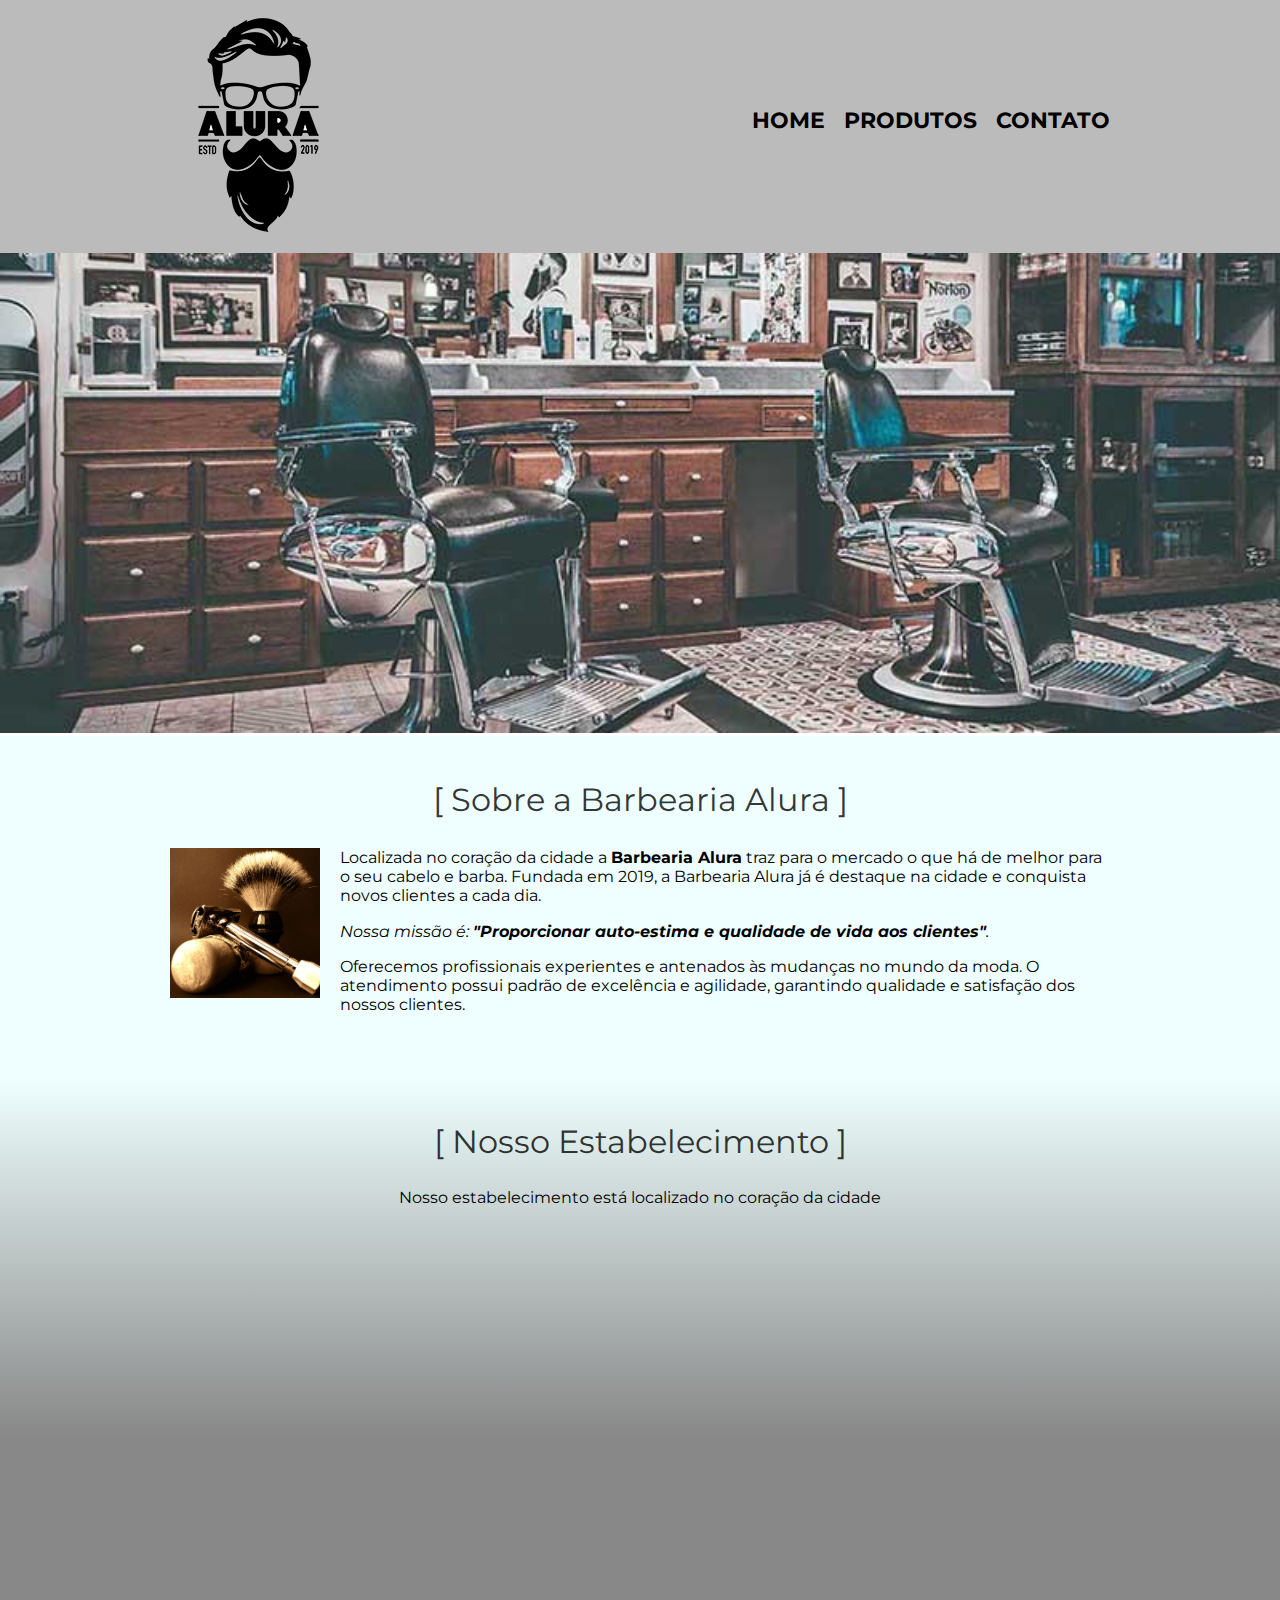
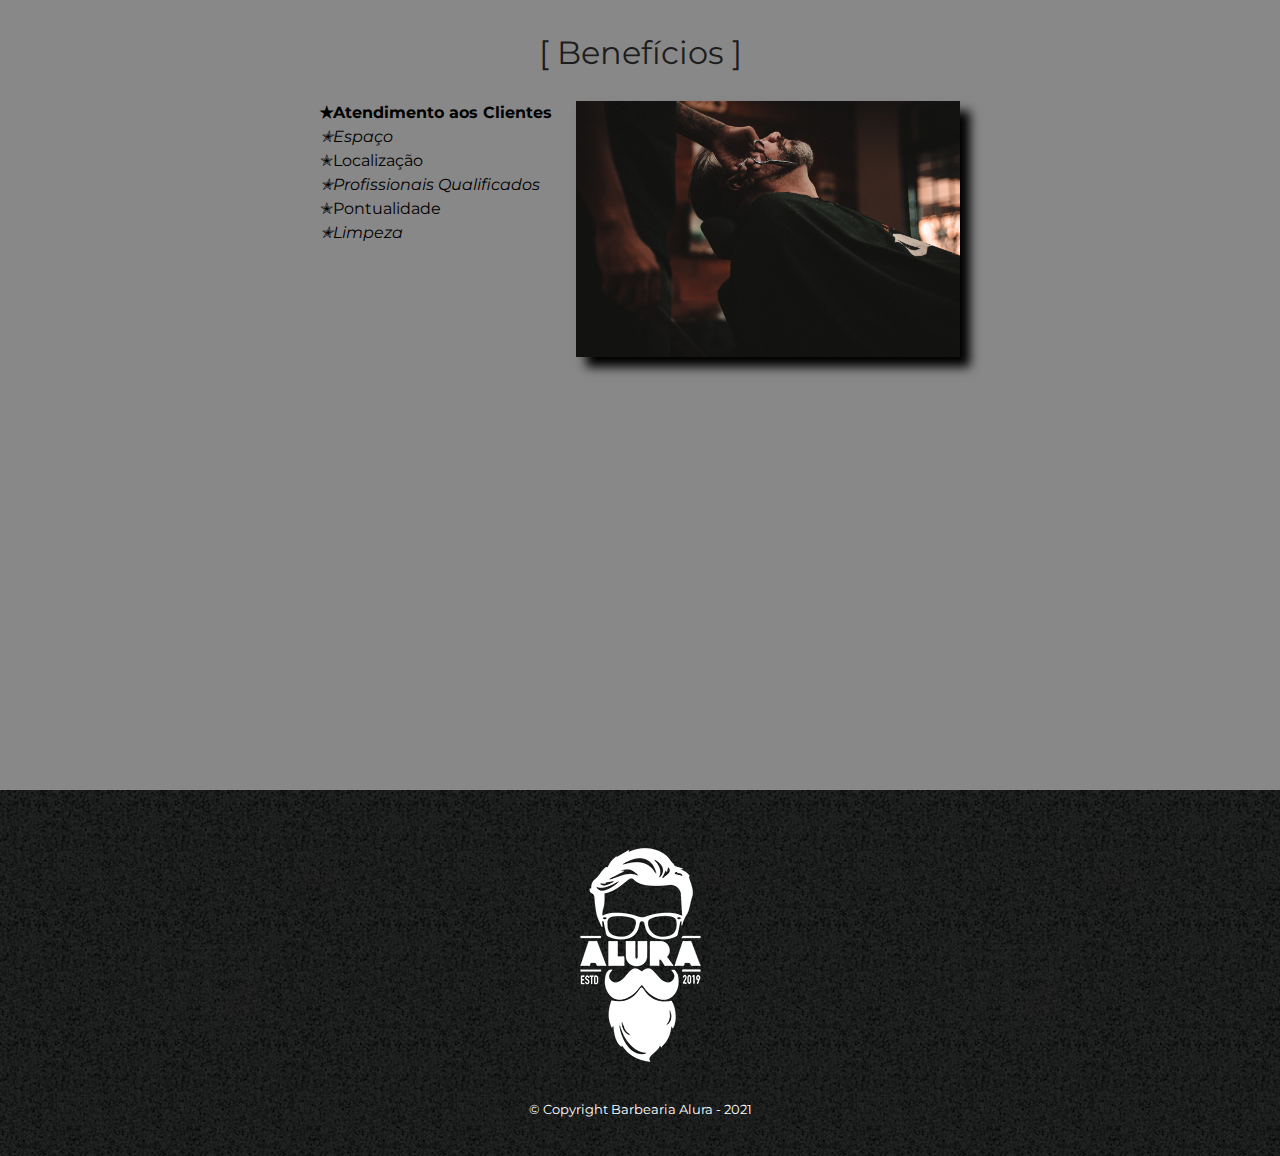
<file: index.html>
<!DOCTYPE html>
<html lang="pt-br">
	<head>
		<meta charset="UTF-8">
		<meta name="viewport" content="width=device-width">
		<title>Barbearia Alura</title>	
		<link rel="stylesheet" href="reset.css">
		<link rel="stylesheet" href="style.css">

		<link href="https://fonts.googleapis.com/css?family=Montserrat&display=swap" rel="stylesheet">
		
	</head>
	
	<body>

	<header>
		<div class="container">
			<h1><img src="img/logo.png"></h1>

			<nav>
				<ul>
					<li><a href="index.html">Home</a></li>
					<li><a href="produtos.html">Produtos</a></li>
					<li><a href="contato.html">Contato</a></li>
				</ul>
			</nav>
		</div>
	</header>

		<img class="banner" src="img/banner.jpg">

	<main>
		<section class="principal">
			<div class="conteudo-principal">
                <h2 class="titulo-principal">Sobre a Barbearia Alura</h2>

                <img src="img/utensilios.jpg" class="utensilios" alt="Utensilios de Barbearia">

                <p>Localizada no coração da cidade a <strong>Barbearia Alura</strong> traz para o mercado o que há de melhor para o seu cabelo e barba. Fundada em 2019, a Barbearia Alura já é destaque na cidade e conquista novos clientes a cada dia.</p>

                <p id="missao"><em>Nossa missão é: <strong>"Proporcionar auto-estima e qualidade de vida aos clientes"</strong>.</em></p>

                <p>Oferecemos profissionais experientes e antenados às mudanças no mundo da moda. O atendimento possui padrão de excelência e agilidade, garantindo qualidade e satisfação dos nossos clientes.</p>
            </div>
		</section>

		<section class="mapa">
			<div class="mapa-conteudo">
				<h3 class="titulo-principal"> Nosso Estabelecimento</h3>	
				<p>Nosso estabelecimento está localizado no coração da cidade</p>
				<div class="mapa-principal">
					<iframe src="https://www.google.com/maps/embed?pb=!1m14!1m8!1m3!1d15096.47131459338!2d-48.262867!3d-18.926178!3m2!1i1024!2i768!4f13.1!3m3!1m2!1s0x0%3A0x0!2zMTjCsDU1JzM0LjIiUyA0OMKwMTUnNDYuMyJX!5e0!3m2!1spt-BR!2sus!4v1610226730688!5m2!1spt-BR!2sus" width="100%" height="300" frameborder="0" style="border:0;" allowfullscreen="" aria-hidden="false" tabindex="0"></iframe>
				</div>
			</div>
		</section>

		<section class="beneficios">
            <h3 class="titulo-principal">Benefícios</h3>

            <div class="conteudo-beneficios">
	            <ul class="lista-beneficios">
	                <li class="itens">Atendimento aos Clientes</li>
	                <li class="itens">Espaço</li>
	                <li class="itens">Localização</li>
	                <li class="itens">Profissionais Qualificados</li>
	                <li class="itens">Pontualidade</li>
	                <li class="itens">Limpeza</li>
	            </ul><img src="img/beneficios.jpg" class="imagem-beneficios">
        	</div>

            <div class="video">
   				<iframe width="100%" height="315" src="https://www.youtube.com/embed/wcVVXUV0YUY" frameborder="0" allow="accelerometer; autoplay; encrypted-media; gyroscope; picture-in-picture" allowfullscreen></iframe>
   			</div>

        </section>

    </main>
	<footer>
		<img src="img/logo-branco.png">
		<p class="copyright">&copy; Copyright Barbearia Alura - 2021</p>
	</footer>

	</body>
</html>
</file>
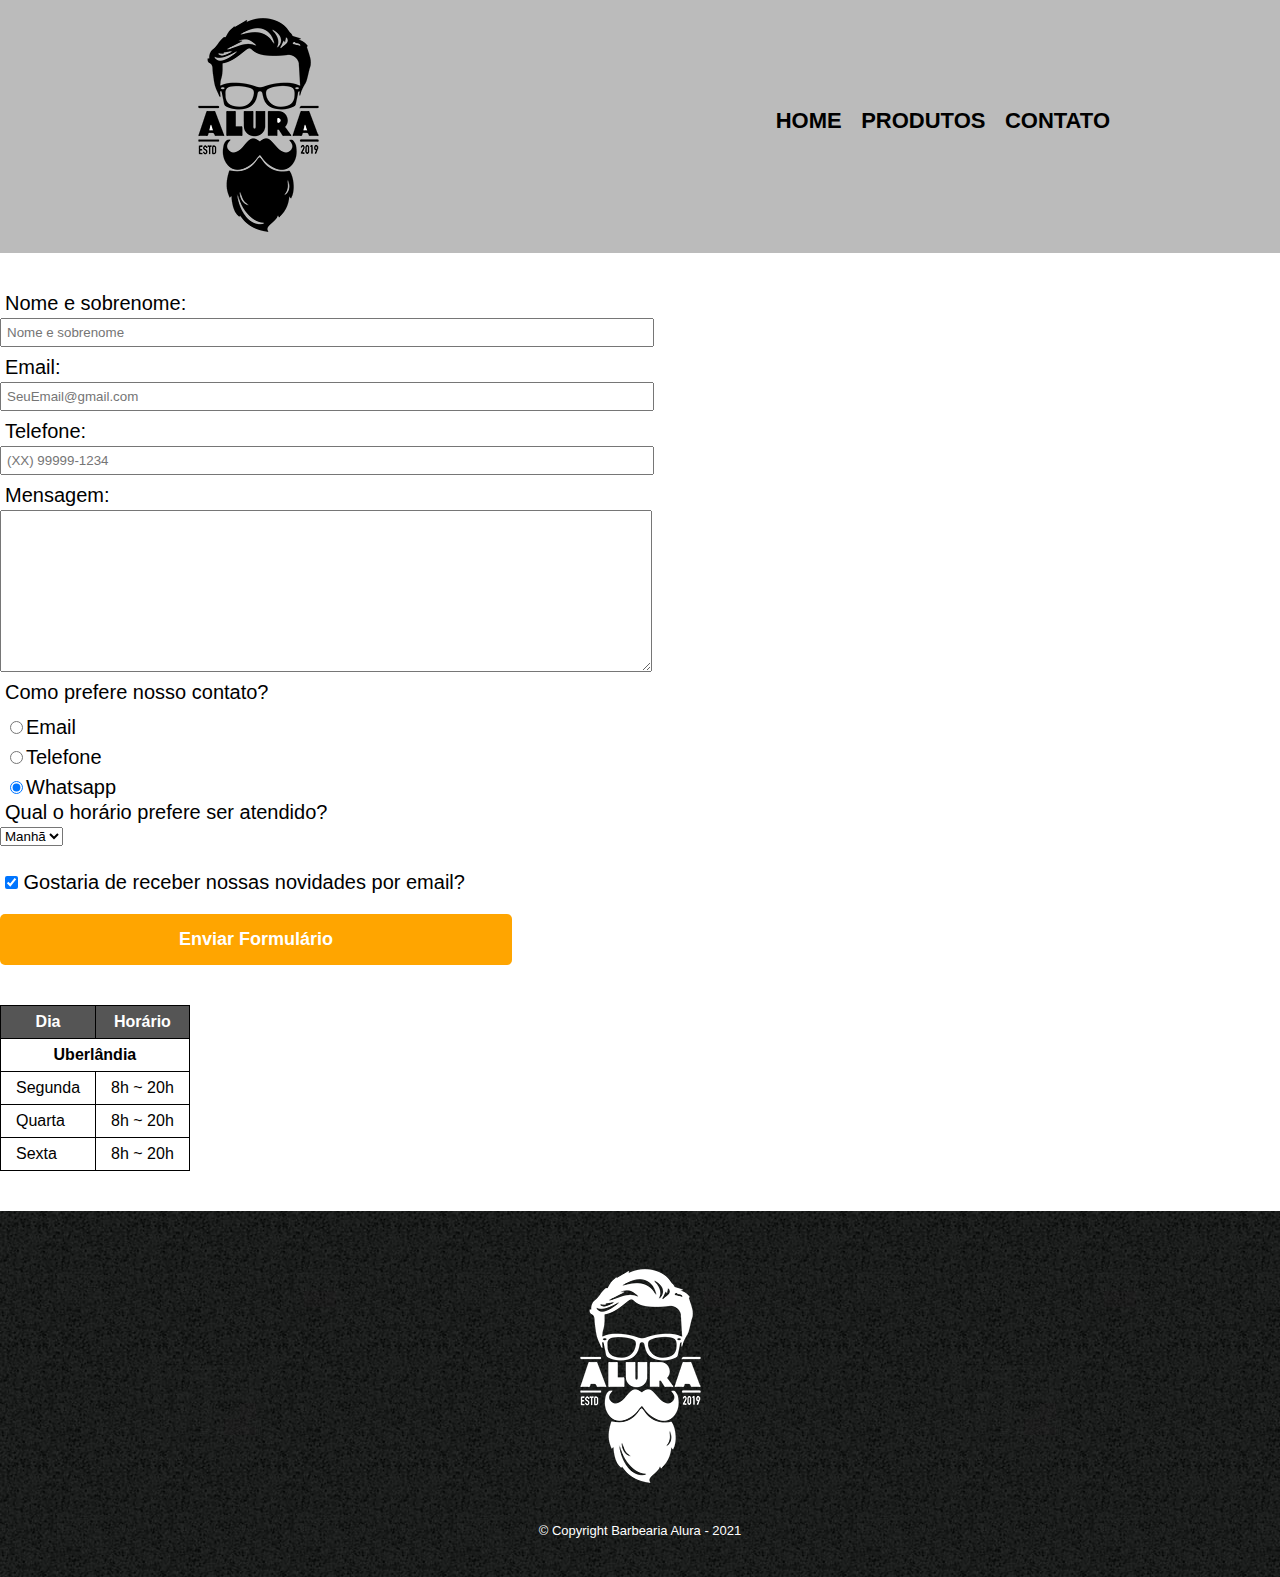
<file: contato.html>
<!DOCTYPE html>
<html>
<head>
	<meta charset="UTF-8">
	<meta name="viewport" content="width=device-width">
	<title>Contato</title>
	<link rel="stylesheet" href="reset.css">
	<link rel="stylesheet" href="style.css">
</head>
<body>
	<header>
		<div class="container">
			<h1><img src="img/logo.png" alt="Logo da Barbearia Alura"></h1>

			<nav>
				<ul>
					<li><a href="index.html">Home</a></li>
					<li><a href="produtos.html">Produtos</a></li>
					<li><a href=#>Contato</a></li>
				</ul>
			</nav>
		</div>
	</header>

	<main>
		<form>
			<label for="nomesobrenome">Nome e sobrenome:</label>
			<input type="text" id="nomesobrenome" class="input-padrao" placeholder="Nome e sobrenome" required>

			<label for="email">Email:</label>
			<input type="email" id="email" class="input-padrao" placeholder="SeuEmail@gmail.com" required>

			<label for="telefone">Telefone:</label>
			<input type="tel" id="telefone" class="input-padrao" placeholder="(XX) 99999-1234" required>

			<label for="mensagem">Mensagem:</label>
			<textarea cols="30" rows="10" id="mensagem" class="input-padrao" required></textarea>

			<fieldset>
				<legend>Como prefere nosso contato?</legend>
				<label for="select-email"><input type="radio" name="contato" value="select-email">Email</label>
				

				<label for="select-telefone"><input type="radio" name="contato" value="select-telefone">Telefone</label>
				

				<label for="select-zap"><input type="radio" name="contato" value="select-zap" checked>Whatsapp</label>
				
			</fieldset>

			<fieldset>
				<legend>Qual o horário prefere ser atendido?</legend>
				<select>
					<option>Manhã</option>
					<option>Tarde</option>
					<option>Noite</option>
				</select>
			</fieldset>

			<label><input type="checkbox" class="checkbox" checked> Gostaria de receber nossas novidades por email?</label>

			<input type="submit" value="Enviar Formulário" class="enviar">
		</form>

		<table>
			<thead>
				<tr>
					<th>Dia</th>
					<th>Horário</th>
				</tr>
			</thead>
			<tbody>
				<tr>
					<td colspan="2" class="uberlandia">Uberlândia</td>
				</tr>
				<tr>
					<td>Segunda</td>
					<td>8h ~ 20h</td>
				</tr>
				<tr>
					<td>Quarta</td>
					<td>8h ~ 20h</td>
				</tr>
				<tr>
					<td>Sexta</td>
					<td>8h ~ 20h</td>
				</tr>
			</tbody>
		</table>

	</main>

	<footer>
		<img src="img/logo-branco.png" alt="Logo da Barbearia Alura">
		<p class="copyright">&copy; Copyright Barbearia Alura - 2021</p>
	</footer>
</body>
</html>
</file>
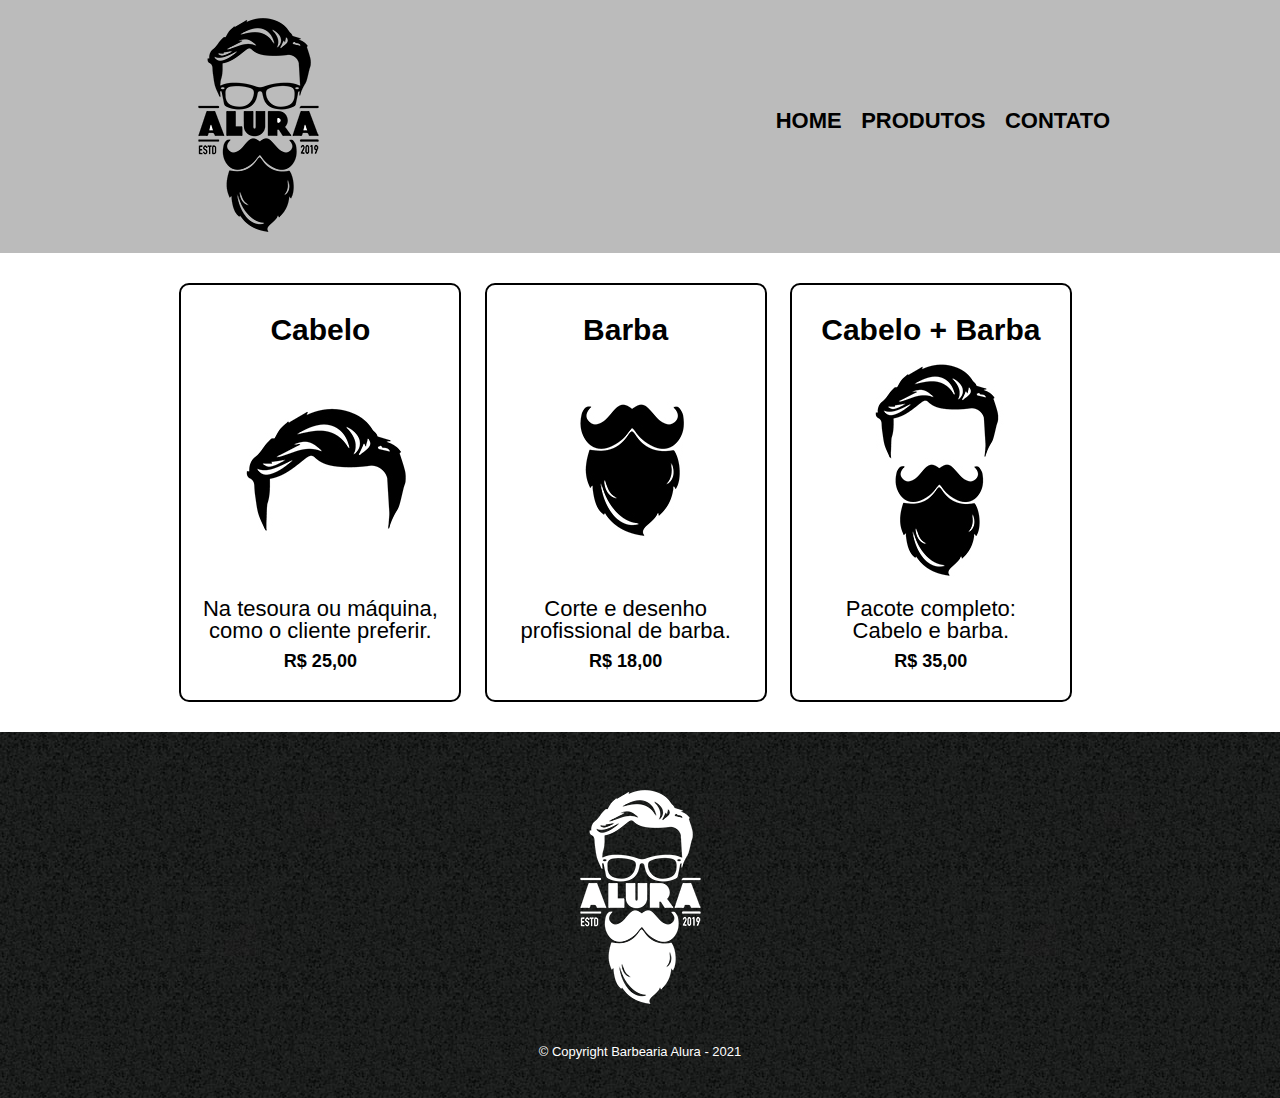
<file: produtos.html>
<!DOCTYPE html>
<html>
<head>
	<meta charset="UTF-8">
	<meta name="viewport" content="width=device-width">
	<title>Produtos</title>
	<link rel="stylesheet" href="reset.css">
	<link rel="stylesheet" href="style.css">
</head>
<body>
	<header>
		<div class="container">
			<h1><img src="img/logo.png"></h1>

			<nav>
				<ul>
					<li><a href="index.html">Home</a></li>
					<li><a href="produtos.html">Produtos</a></li>
					<li><a href="contato.html">Contato</a></li>
				</ul>
			</nav>
		</div>
	</header>

	<main>
		<ul class="produtos">
			<li>
				<h2>Cabelo</h2>
				<img src="img/cabelo.jpg">
				<p class="produto-desc">Na tesoura ou máquina, como o cliente preferir.</p>
				<p class="produto-preco">R$ 25,00</p>
			</li>
			<li>
				<h2>Barba</h2>
				<img src="img/barba.jpg">
				<p class="produto-desc">Corte e desenho profissional de barba.</p>
				<p class="produto-preco">R$ 18,00</p>
			</li>
			<li>
				<h2>Cabelo + Barba</h2>
				<img src="img/cabelo+barba.jpg">
				<p class="produto-desc">Pacote completo: Cabelo e barba.</p>
				<p class="produto-preco">R$ 35,00</p>
			</li>
		</ul>
	</main>

	<footer>
		<img src="img/logo-branco.png">
		<p class="copyright">&copy; Copyright Barbearia Alura - 2021</p>
	</footer>
</body>
</html>
</file>
<file: style.css>
body{
	font-family: 'Montserrat', sans-serif;
}

header{
	background: #BBBBBB;
}

.container{
	position: relative;
	width: 940px;
	margin: 0 auto;
}

nav{
	position: absolute;
	top:110px;
	right: 0;

}

nav li{
	display: inline;
	margin: 0 0 0 15px;
}

nav a{
	text-transform: uppercase;
	color: #000000;
	font-weight: bold;
	font-size: 22px;
	text-decoration: none;
}

nav a:hover{
	color: #C78C19;
	text-decoration: underline;
}

main{
	
}

.produtos{
	width: 940px;
	margin: 0 auto;
	padding: 30px 0;
}

.produtos li {
	display: inline-block;
	text-align: center;
	vertical-align: top;
	width: 30%;
	margin: 0 1%;
	padding: 30px 20px;
	box-sizing: border-box;
	border: 2px solid #000000;
	border-radius: 10px;
}

.produtos li:hover{
	border-color: #C78C19;
}

.produtos li:hover h2{
	font-size: 35px;
}

.produtos li:active{
	border-color: green;
}


.produtos h2{
	font-size: 30px;
	font-weight: bold;
}

.produto-desc{
	font-size: 22px;

}
.produto-preco{
	font-size: 18px;
	font-weight: bold;
	margin-top: 10px;
}

footer {
	text-align: center;
	background: url("img/bg.jpg");
	padding: 40px 0;
}

.copyright{
	color: #FFFFFF;
	font-size: 13px;
	margin-top: 20px;
}

form{
	margin: 40px 0;
}

form label, form legend {
	display: block;
	font-size: 20px;
	margin: 10px 10px 5px 5px;
}

.input-padrao {
	display: block;
	margin:0 0 10px 0;
	padding: 5px 5px;
	width: 50%;
}

.checkbox{
	margin: 20px 0;
}

.enviar{
	width: 40%;
	padding: 15px 0;
	background: orange;
	color: white;
	font-weight: bold;
	font-size: 18px;
	border:none;
	border-radius: 5px;
	transition: 1s background;
	transition: 2s transform;
	cursor: pointer;
}

.enviar:hover{
	background: darkorange;
	transform: scale(1.2);
}

table{
	margin: 20px 0 40px
}

thead{
	background: #555555;
	color: white;
	font-weight: bold;
}

td,th{
	border: 1px solid #000000;
	padding: 8px 15px;
}

.uberlandia{
	text-align: center;
	font-weight: bold;
}

/*CSS do INDEX*/

.banner{
	width: 100%;
}

.principal{
	/*background quase branco*/
	background: #EFFFFF;
}

.conteudo-principal{
	width: 940px;
	margin: 0 auto;
	padding: 3em 0;
}

.titulo-principal{
text-align: center;
font-size: 2em;
margin: 0 0 1em 0;
clear: left;
/*aplicando opacidade na cor do texto (usa-se a especificação de cor RGBA (RGB Alfa)*/
/*rgba(0,0,0) - cor texto preta; rgba(0,0,0,0.8) - cor do texto preta com opacidade de 0.8*/
color:rgba(0,0,0,0.8);
}

.titulo-principal:first-letter{
	font-weight: bold;
}

.titulo-principal:before{
	content: "[ ";
}

.titulo-principal:after{
	content: " ]";
}
.principal p{
	margin: 0 0 1em 0;
	line-height: 1.2;
}

.principal strong{
	font-weight: bold;
}

.principal em{
	font-style: italic;
}

.mapa-principal{
	width: 940px;
	margin: 0 auto;
}

.utensilios{
	width: 150px;
	float: left;
	margin: 0 20px 20px 0;
}

.mapa{
	/*background gradiente unindo as duas cores entre prncipal e beneficios (com o cinza ocupando 70%)*/
	background: linear-gradient(#EFFFFF,#888888 70%);

	/*background gradiente pode unir qtas cores quiser. O grau inicial define a inclinação. Neste exemplo, a cor vermelha ocupa 50% do gradiente.
	background: linear-gradient(90deg,red 50%,blue,green);*/
}

.mapa-conteudo{
	width: 940px;
	margin: 0 auto;
	padding: 3em 0;
}

.mapa p{
	padding: 0 0 2em 0;
	text-align: center;
}

.beneficios{
	padding: 3em 0;
	/*backgroun cinza*/
	background: #888888
}

.conteudo-beneficios{
	width: 640px;
	margin: 0 auto;
}

/*Neste caso,para funcionar o inline-block, temos que retirar todos os espaços no html entre o <ul> e a <img>*/
.lista-beneficios{
	width: 40%;
	display: inline-block;
	vertical-align: top;
}

.itens{
	line-height: 1.5;
}

.itens:before{
	content: "✭";
}

.itens:first-child{
	font-weight: bold;
}

/*o segundo elemento da lista*/
.itens:nth-child(2){
	font-style: italic;
}

/*todos os elementos pares*/
.itens:nth-child(2n){
	font-style: italic;
}

/*Sombra no elemento: box-shadow: X Y *blur *intensidade da borda cor*/
/* *blur e *intensidade são opcionais na declaração*/
.imagem-beneficios{
	width: 60%;
	opacity: 1;
	transition: 200ms;
	box-shadow: 10px 10px 10px 0px #000000;
}

.imagem-beneficios:hover{
	opacity: 0.7;
}

.video{
	width: 560px;
	margin: 2em auto;
}

@media screen and (max-width: 480px){
	/*INDEX*/
	.container,.principal,.conteudo-beneficios,.mapa-conteudo,.video,.mapa-principal,.conteudo-principal{
		width: auto;
	}
	h1{
		text-align: center;
	}
	nav{
		position: static;
	}
	.lista-beneficios,.imagem-beneficios{
		width: 100%;
	}

	/*PRODUTOS*/
	.produtos{
		width: auto;
	}

	.produtos li{
		width: auto;
		margin: 5px 0;
	}

	/*CONTATOS*/
	form{
		width: auto;
	}

	label{
		margin: 5px 0 0 0;
	}

	.input-padrao{
		width: 90%;
		margin: 10px 0;
	}

	.enviar{
		width: 80%;
		margin: 15px 10%;
	}

	table{
		width: 60%;
		margin: 20px 20%;
	}
}



/*Exemplos de seletores avançados

-Selecionar o paragrafo filho direto da main (ou seja, os <p> dentro de outras sessões serão ignorados)
main > p {
	background:red;
}

-Selecionar o primeiro paragrafo após uma imagem
img + p{
	background:blue;
}

-Selecionar todos os paragrafos após uma imagem
img ~ p{
	background:yellow;
}

-Excluir um determinado ID da seleção
.principal p:not(#missao){
	background:orange;
}

*/

/* Sombras 

-em textos
.titulo-principal{
	text-shadow: 2px 2px #FF0000;	
}

-internas
.beneficios{
	box-shadow: inset 0 0 30px #FF0000;
}

*/
</file>
